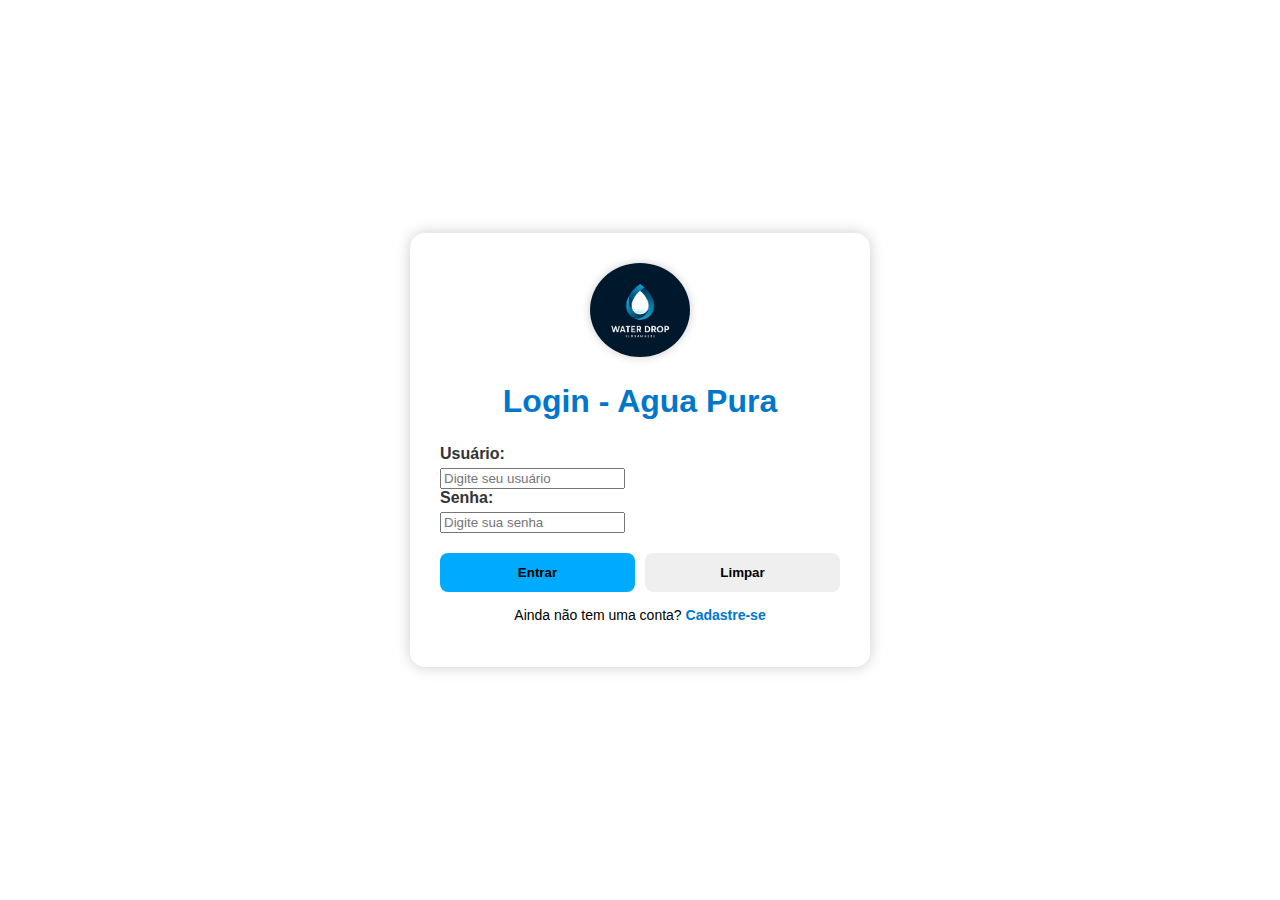
<file: index.html>
<!DOCTYPE html>
<head>
    <meta charset="UTF-8">
    <meta name="viewport" content="width=device-width, initial-scale=1.0">
    <title>Login - Agua Pura</title>
    <link rel="stylesheet" href="estilo.css">
</head>
<body>
    <div class="container">
        <div class="logo">
            <img src="logo.png" alt="Logo Agua Pura">
        </div>
        
        <h1>Login - Agua Pura</h1>

        <form action="cadastro.html" method="get" class="form-cadastro">
            <label for="usuario">Usuário:</label>
            <input type="text" id="usuario" name="usuario" placeholder="Digite seu usuário" required>
            
            <label for="senha">Senha:</label>
            <input type="password" id="senha" name="senha" placeholder="Digite sua senha" required>

            <div class="botoes">
                <button type="submit" class="btn-cadastrar">Entrar</button>
                <button type="reset" class="btn-limpas">Limpar</button>
            </div>
            
            <p class="link-cadastro">
                Ainda não tem uma conta? <a href="cadastro.html">Cadastre-se</a>
            </p>
        </form>
    </div>
</body> 
</html>
</file>
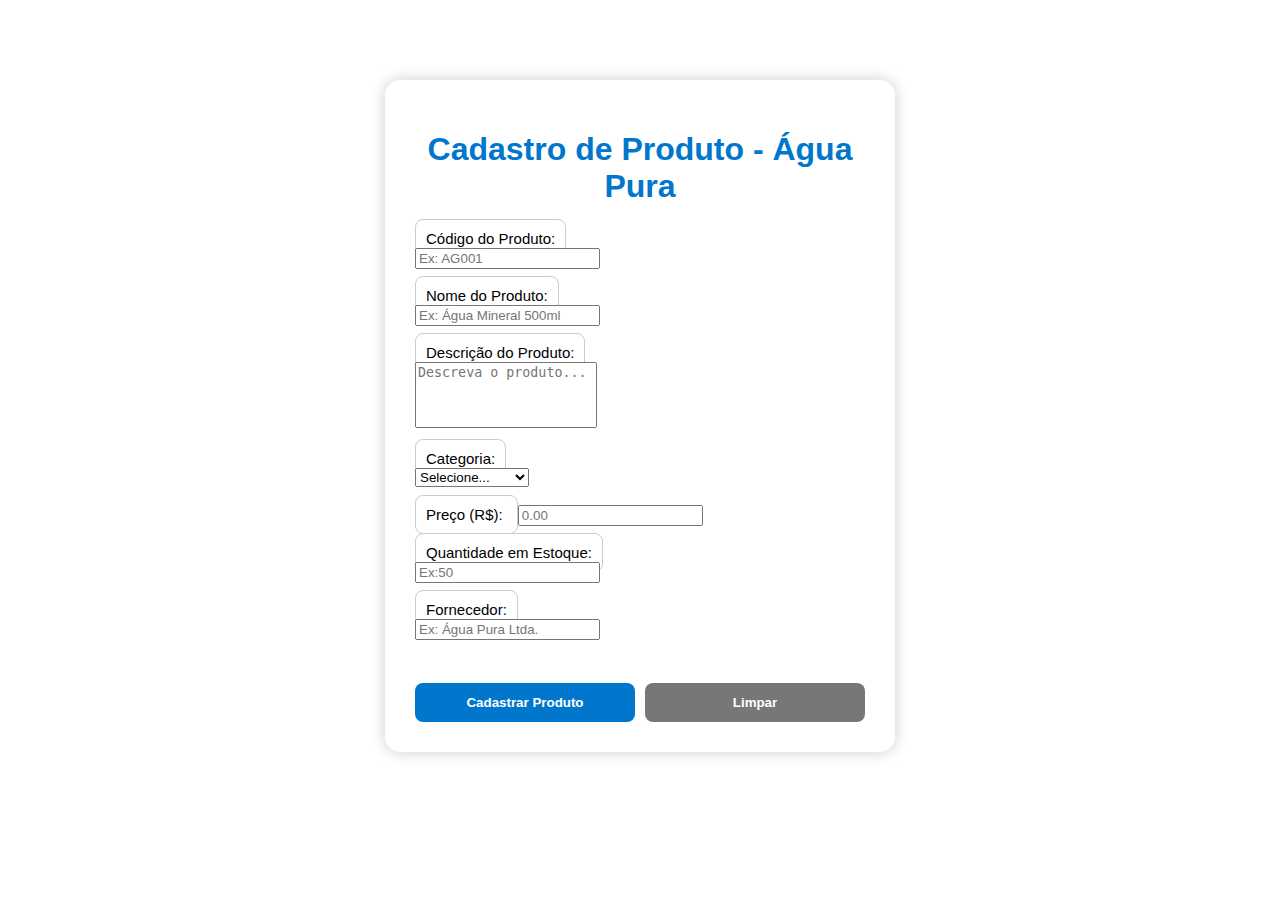
<file: cadastro-produto.html>
<!DOCTYPE html>
<html lang="pt-BR">
    <head>
        <meta charset="UTF-8">
        <meta name="viewport" content="width=device-width, initial-scale=1.0">
        <title>Cadastro - Água Pura</title>
        <link rel="stylesheet" href="style.css">
    </head>
    <body>
        <div class="container">
            <h1> Cadastro de Produto - Água Pura</h1>
            <form acation="#" method="post" class="form-cadastro">

                <label for="nome">Código do Produto: </label><br>
                <input type="text" id="codigo" name="codigo" placeholder="Ex: AG001" required><br><br>

                
                <label for="nome">Nome do Produto: </label><br>
                <input type="text" id="nome" name="nome" placeholder="Ex: Água Mineral 500ml" required><br><br>

                <label for="descricao">Descrição do Produto: </label><br>
                <textarea id="descricao" name="descricao" rows="4" placeholder="Descreva o produto..." required></textarea><br><br>

                <label for="categoria">Categoria: </label><br>
                <select id="categoria" name="categoria" required>
                    <option value="">Selecione...</option>
                    <option value="agua-mineral">Água Mineral</option>
                    <option value="galão">Galão</option>
                    <option value="copo">Copos de Agua</option>
                    <option value="outros">Outro</option>
                </select><br><br>

                <label for="preco">Preço (R$): </label>
                <input type="number" id="preco" name="preco" step="0.01" placeholder="0.00" required><br><br>

                <label fro="estoque">Quantidade em Estoque: </label><br>
                <input type="number" id="estoque" name="estoque" min="0" placeholder="Ex:50" required><br><br>

                <label for="fornecedor">Fornecedor:</label><br>
                <input type="text" id="fornecedor" name="fornecedor" placeholder="Ex: Água Pura Ltda." required><br><br>

                <div class="botoes">
                <button type="submit" class="btn-cadastrar">Cadastrar Produto</button>
                <button type="reset" class="btn-limpar">Limpar</button>
                </div>
            </form>

        </div>
    </body>
</html>
</file>
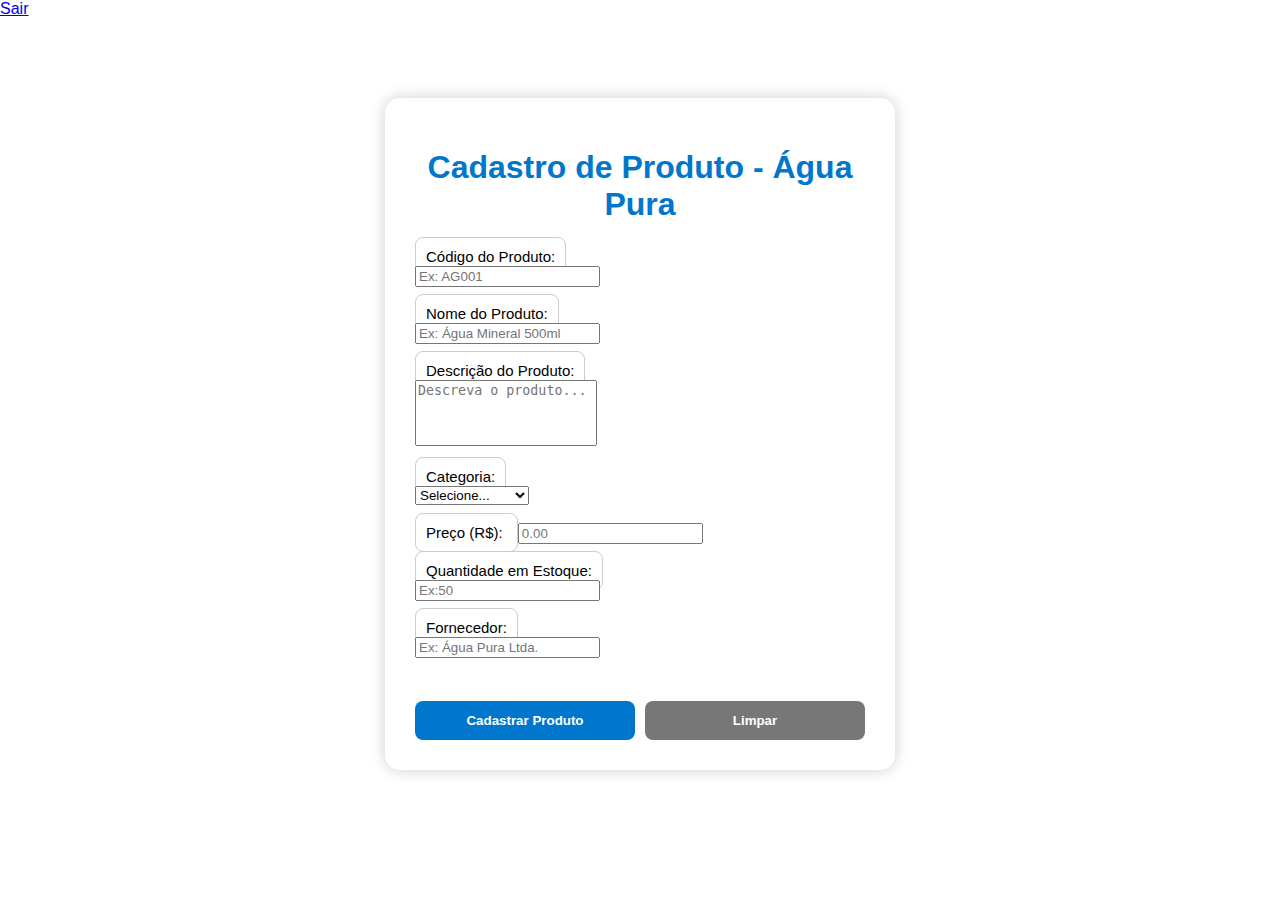
<file: cadastro.html>
<!DOCTYPE html>
<html lang="pt-BR">
    <head>
        <meta charset="UTF-8">
        <meta name="viewport" content="width=device-width, initial-scale=1.0">
        <title>Cadastro - Água Pura</title>
        <link rel="stylesheet" href="style.css">
    </head>
    <body>
        <a href="cadastro.html" class="btn-sair">Sair</a>
        <div class="container">
            <h1> Cadastro de Produto - Água Pura</h1>
            <form acation="#" method="post" class="form-cadastro">

                <label for="nome">Código do Produto: </label><br>
                <input type="text" id="codigo" name="codigo" placeholder="Ex: AG001" required><br><br>

                
                <label for="nome">Nome do Produto: </label><br>
                <input type="text" id="nome" name="nome" placeholder="Ex: Água Mineral 500ml" required><br><br>

                <label for="descricao">Descrição do Produto: </label><br>
                <textarea id="descricao" name="descricao" rows="4" placeholder="Descreva o produto..." required></textarea><br><br>

                <label for="categoria">Categoria: </label><br>
                <select id="categoria" name="categoria" required>
                    <option value="">Selecione...</option>
                    <option value="agua-mineral">Água Mineral</option>
                    <option value="galão">Galão</option>
                    <option value="copo">Copos de Agua</option>
                    <option value="outros">Outro</option>
                </select><br><br>

                <label for="preco">Preço (R$): </label>
                <input type="number" id="preco" name="preco" step="0.01" placeholder="0.00" required><br><br>

                <label fro="estoque">Quantidade em Estoque: </label><br>
                <input type="number" id="estoque" name="estoque" min="0" placeholder="Ex:50" required><br><br>

                <label for="fornecedor">Fornecedor:</label><br>
                <input type="text" id="fornecedor" name="fornecedor" placeholder="Ex: Água Pura Ltda." required><br><br>

                <div class="botoes">
                <button type="submit" class="btn-cadastrar">Cadastrar Produto</button>
                <button type="reset" class="btn-limpar">Limpar</button>
                </div>
            </form>

        </div>
    </body>
</html>
</file>
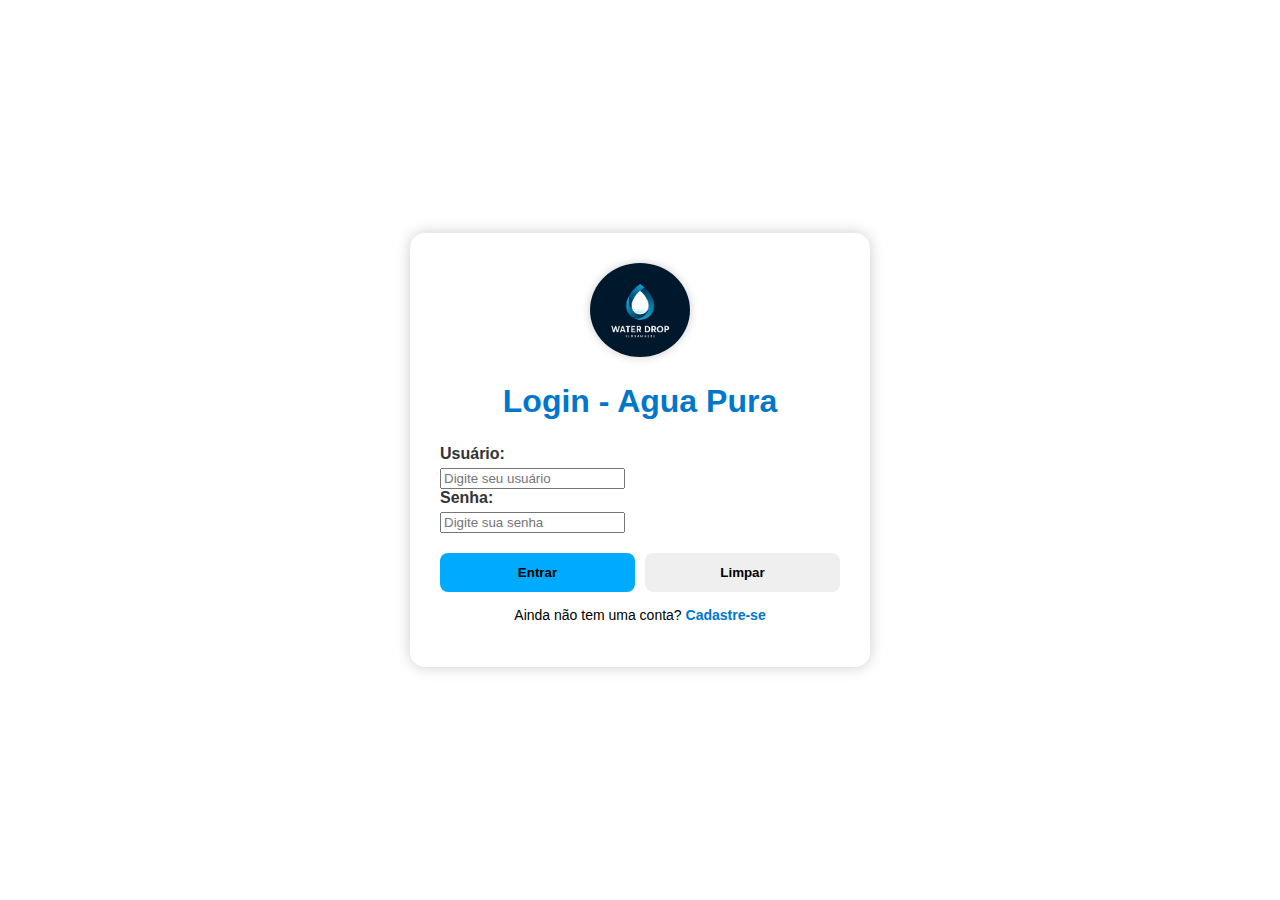
<file: login.html>
<!DOCTYPE html>
<head>
    <meta charset="UTF-8">
    <meta name="viewport" content="width=device-width, initial-scale=1.0">
    <title>Login - Agua Pura</title>
    <link rel="stylesheet" href="estilo.css">
</head>
<body>
    <div class="container">
        <div class="logo">
            <img src="logo.png" alt="Logo Agua Pura">
        </div>
        
        <h1>Login - Agua Pura</h1>

        <form action="index.html" method="post" class="form-cadastro">
            <label for="usuario">Usuário:</label>
            <input type="text" id="usuario" name="usuario" placeholder="Digite seu usuário" required>
            
            <label for="senha">Senha:</label>
            <input type="password" id="senha" name="senha" placeholder="Digite sua senha" required>

            <div class="botoes">
                <button type="submit" class="btn-cadastrar">Entrar</button>
                <button type="reset" class="btn-limpas">Limpar</button>
            </div>
            
            <p class="link-cadastro">
                Ainda não tem uma conta? <a href="login.html">Cadastre-se</a>
            </p>
        </form>
    </div>
</body> 
</html>
</file>
<file: estilo.css>
body {
    font-family: 'Poppins', sans-serif;
    background: linear-gradient(to rigth, #00aaff, #00ddff);
    margin: 0;
    padding: 0;
    height: 100vh;
    display: flex;
    justify-content: center;
    align-items: center;
}
.btn-sair {
    display: inline-block;
    position: absolute;
    top: 20px;
    right: 20px;
    background-color: #00aaff;
    color: white;
    border: none;
    padding: 10px 20px;
    border-radius: 5px;
    cursor: pointer;
}
.container {
    width: 100%;
    max-width: 400px;
    background-color: #fff;
    padding: 30px;
    border-radius: 15px;
    box-shadow: 0 0 15px rgba(0, 0, 0, 0.2 );
}
h1 {
    text-align: center;
    color: #0077cc;
    margin-bottom: 25px;
}

.campo {
    margin-bottom: 15px;
}

label {
    display: block;
    font-weight: 600;
    color: #333;
    margin-bottom: 5px;
}

.botoes {
    display: flex;
    justify-content: space-between;
    gap: 10px;
    margin-top: 20px;
}

button {
    flex: 1;
    padding: 12px;
    font-weight: bold;
    border: none;
    border-radius: 8px;
    cursor: pointer;
    transition: 0.3s;
    color: black;

}
.btn-cadastrar {
    background-color: #00aaff;
}
.btn-cadastrar:hover {
    background-color: #0077cc;
}

.btn-limpar {
    background-color: #00aaff
}

.btn-limpar:hover {
    background-color: #0077cc;
    
}

.link-cadastro {
    text-align: center;
    margin-top: 15px;
    font-size: 14px;
}

.link-cadastro a {
    color: #0077cc;
    text-decoration: none;
    font-weight: bold;

}
.link-cadastro a:hover {
    text-decoration: underline;
}
.logo {
    text-align: center;
    margin-bottom: 15px;

}
.logo img {
    width: 100px;  /* tamanho ajustavel*/
    height: auto;
    border-radius: 50%;  /* deixa a logo com bordas arrendondadas */
    box-shadow: 0 0 10px rgba(0, 0, 0, 0.2);
    transition: transform 0.3s;

}
.logo img:hover {
    transform: scale(1.05); /* pequeno zoom ao passar o mouse */
}
</file>
<file: style.css>
body {
    font-family: 'Poppins', sans-serif;
    background: -o-linear-gradient(to right, #00aaff, #00ddff);
    margin: 0;
    padding: 0;
}

.container {
    max-width: 450px;
    background-color: #fff;
    margin: 80px auto;
    padding: 30px;
    border-radius: 15px;
    box-shadow: 0 0 15px rgba(0, 0, 0, 0.2);
}

h1 {
    text-align: center;
    color: #0077cc;
    margin-bottom: 25px;

}

label {
    width: 100%;
    padding: 10px;
    border-radius: 8px;
    border: 1px solid #ccc;
    margin-top: 5px;
    font-size: 15px;
    box-sizing: border-box;
}

textarea {
    resize: none;
}

.botoes {
    display: flex;
    justify-content: space-between;
    gap: 10px;
    margin-top: 25px;

}

button {
    flex: 1;
    padding: 12px;
    font-weight: bold;
    border: none;
    border-radius: 8px;
    cursor: pointer;
    transition: 0.3s;
    color: white;

}

.btn-cadastrar {
    background-color: #0077cc;

}
.btn-cadastrar:hover {
    background-color: #0077cc;

}
.btn-limpar {
    background-color: #777;

}

.btn-limpar:hover {
    background-color: #555;

}
input:focus, select:focus, textarea:focus {
    border-color: #00aaff;
    outline: none;
    box-shadow: 0 0 5px rgba(0, 170, 255, 0.5);
}
</file>
